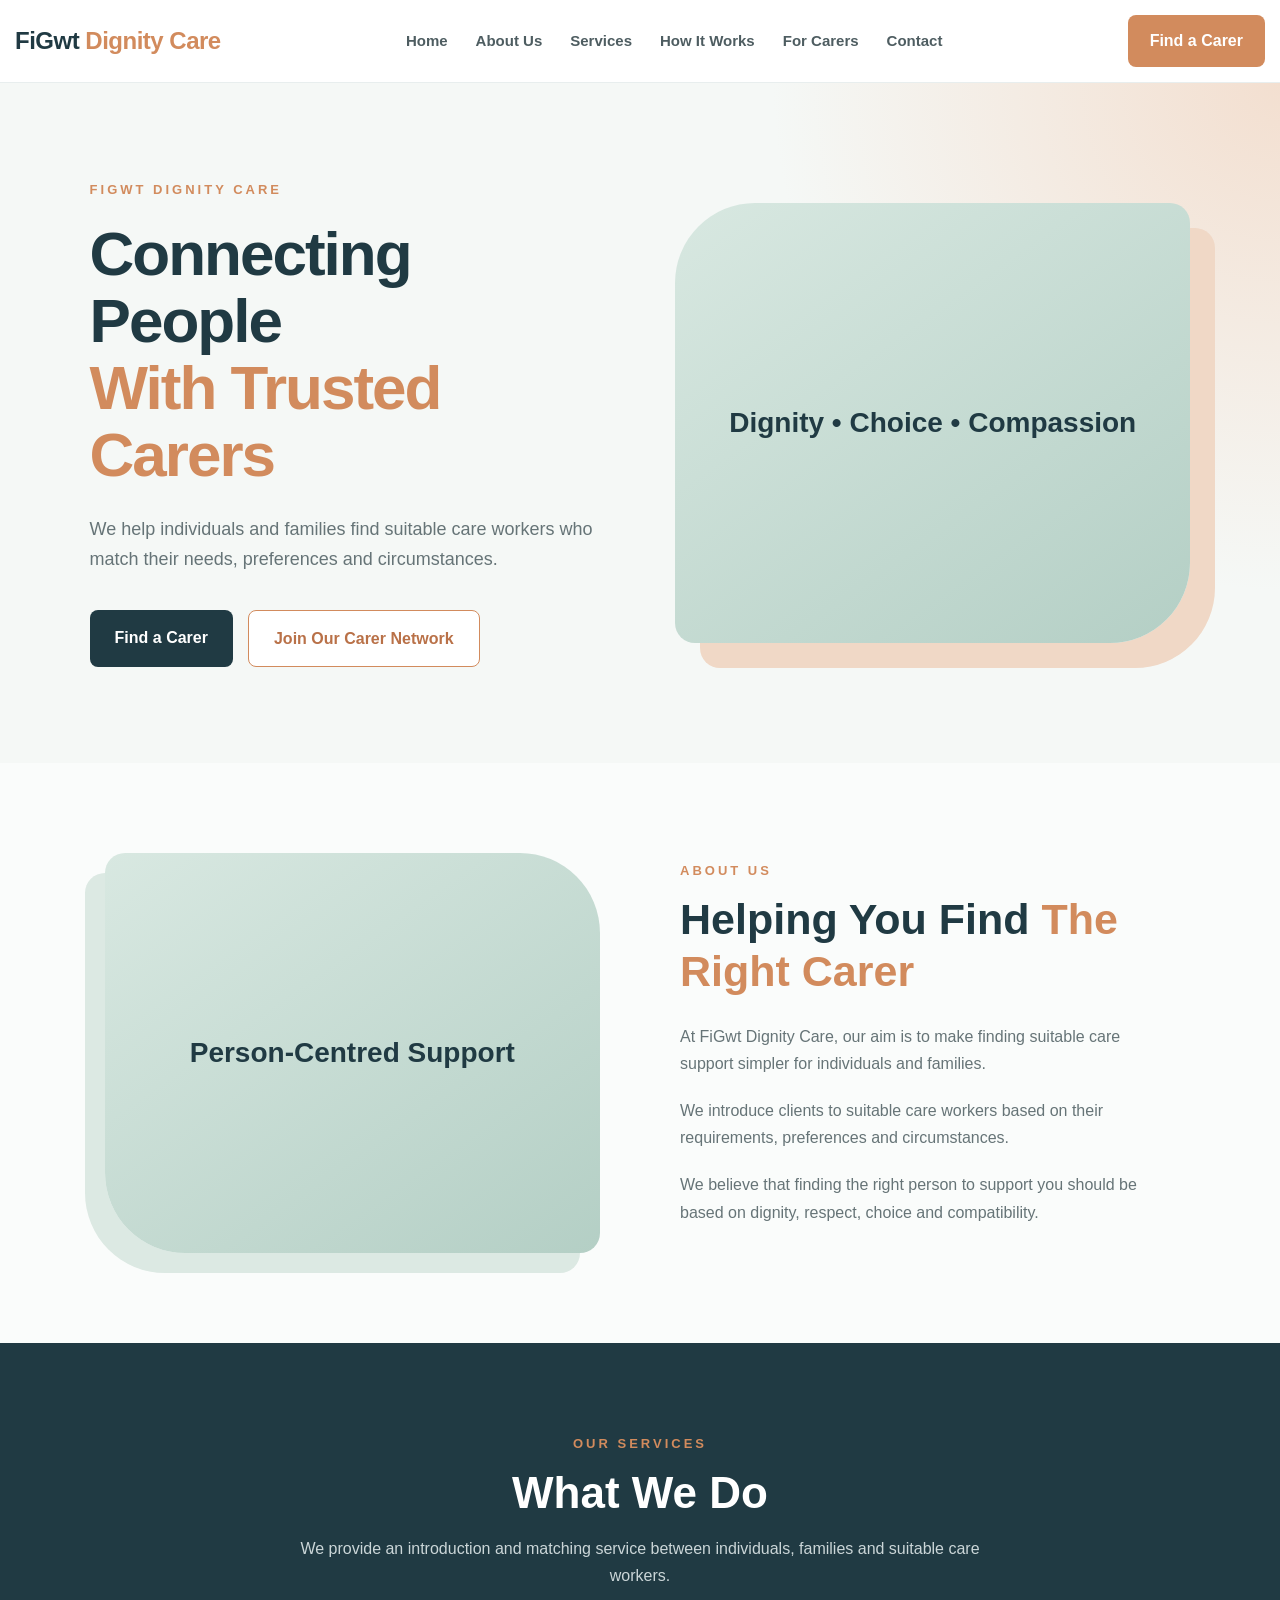
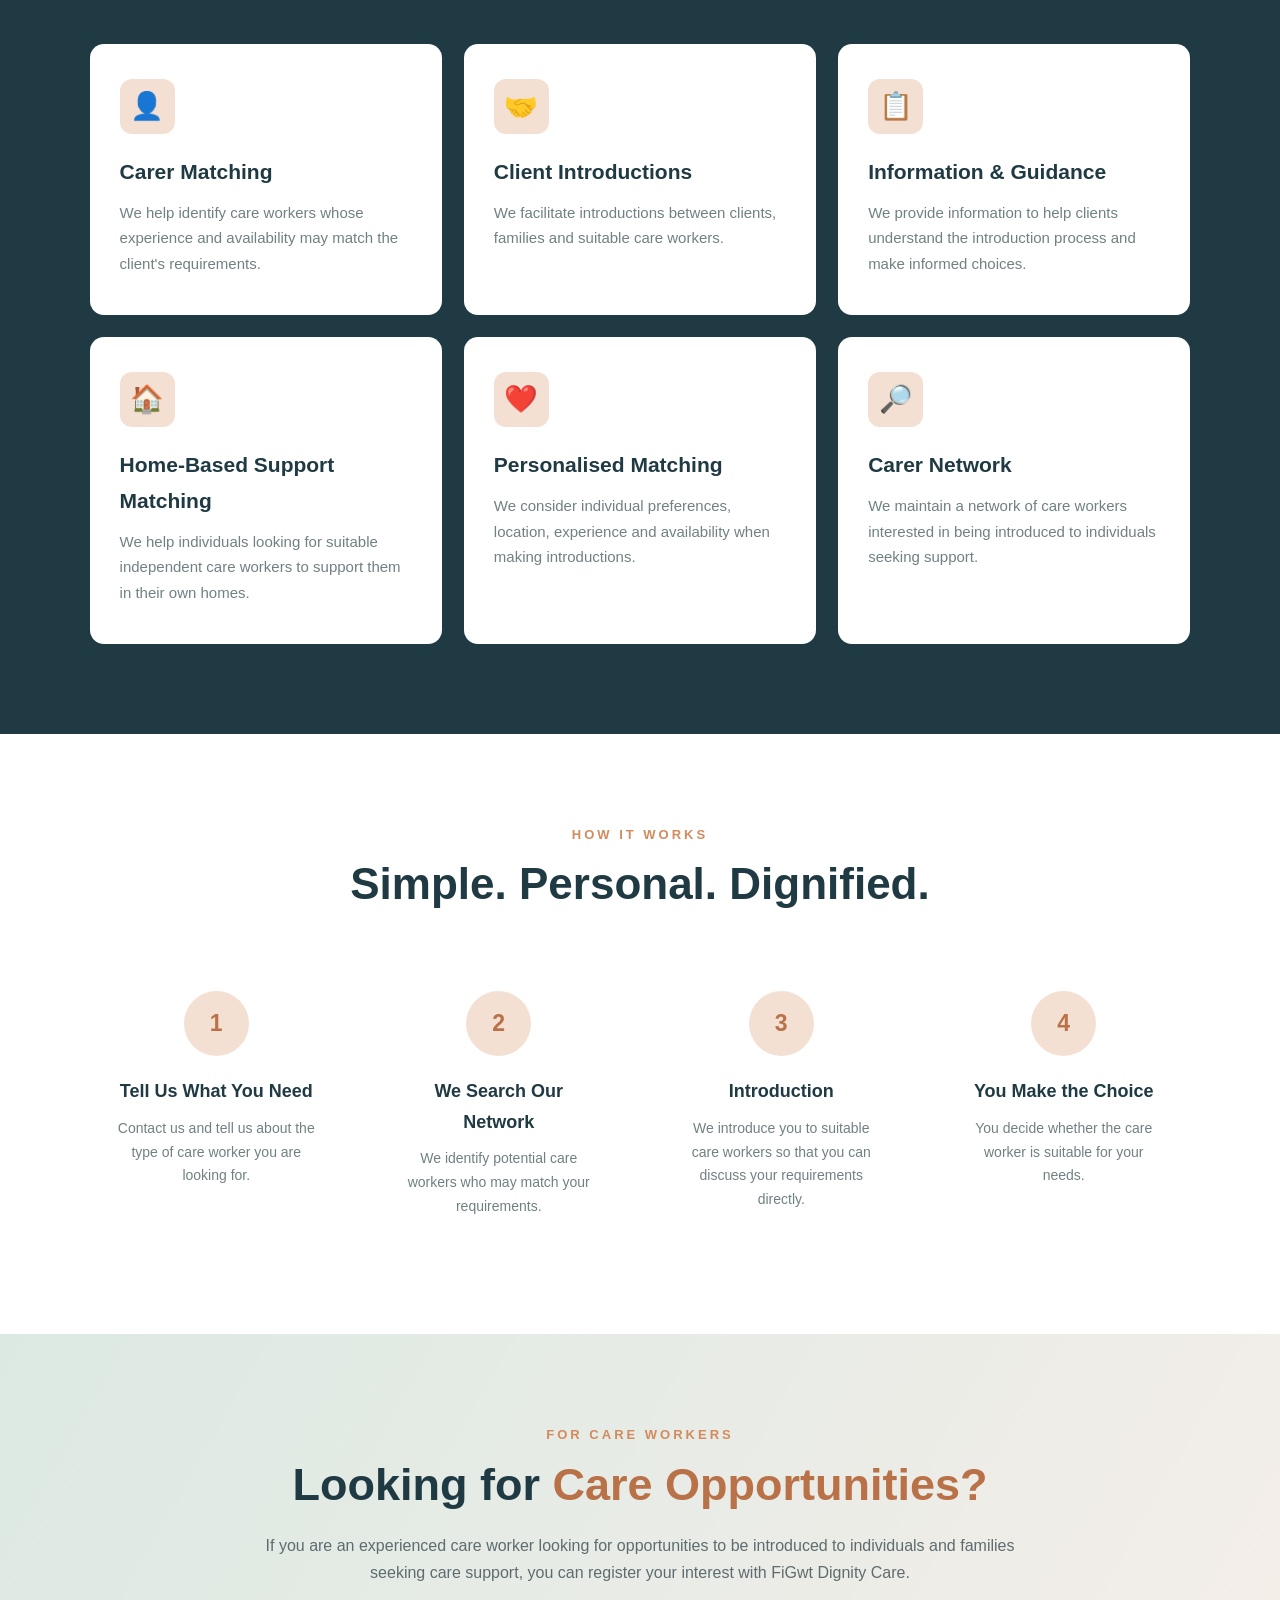
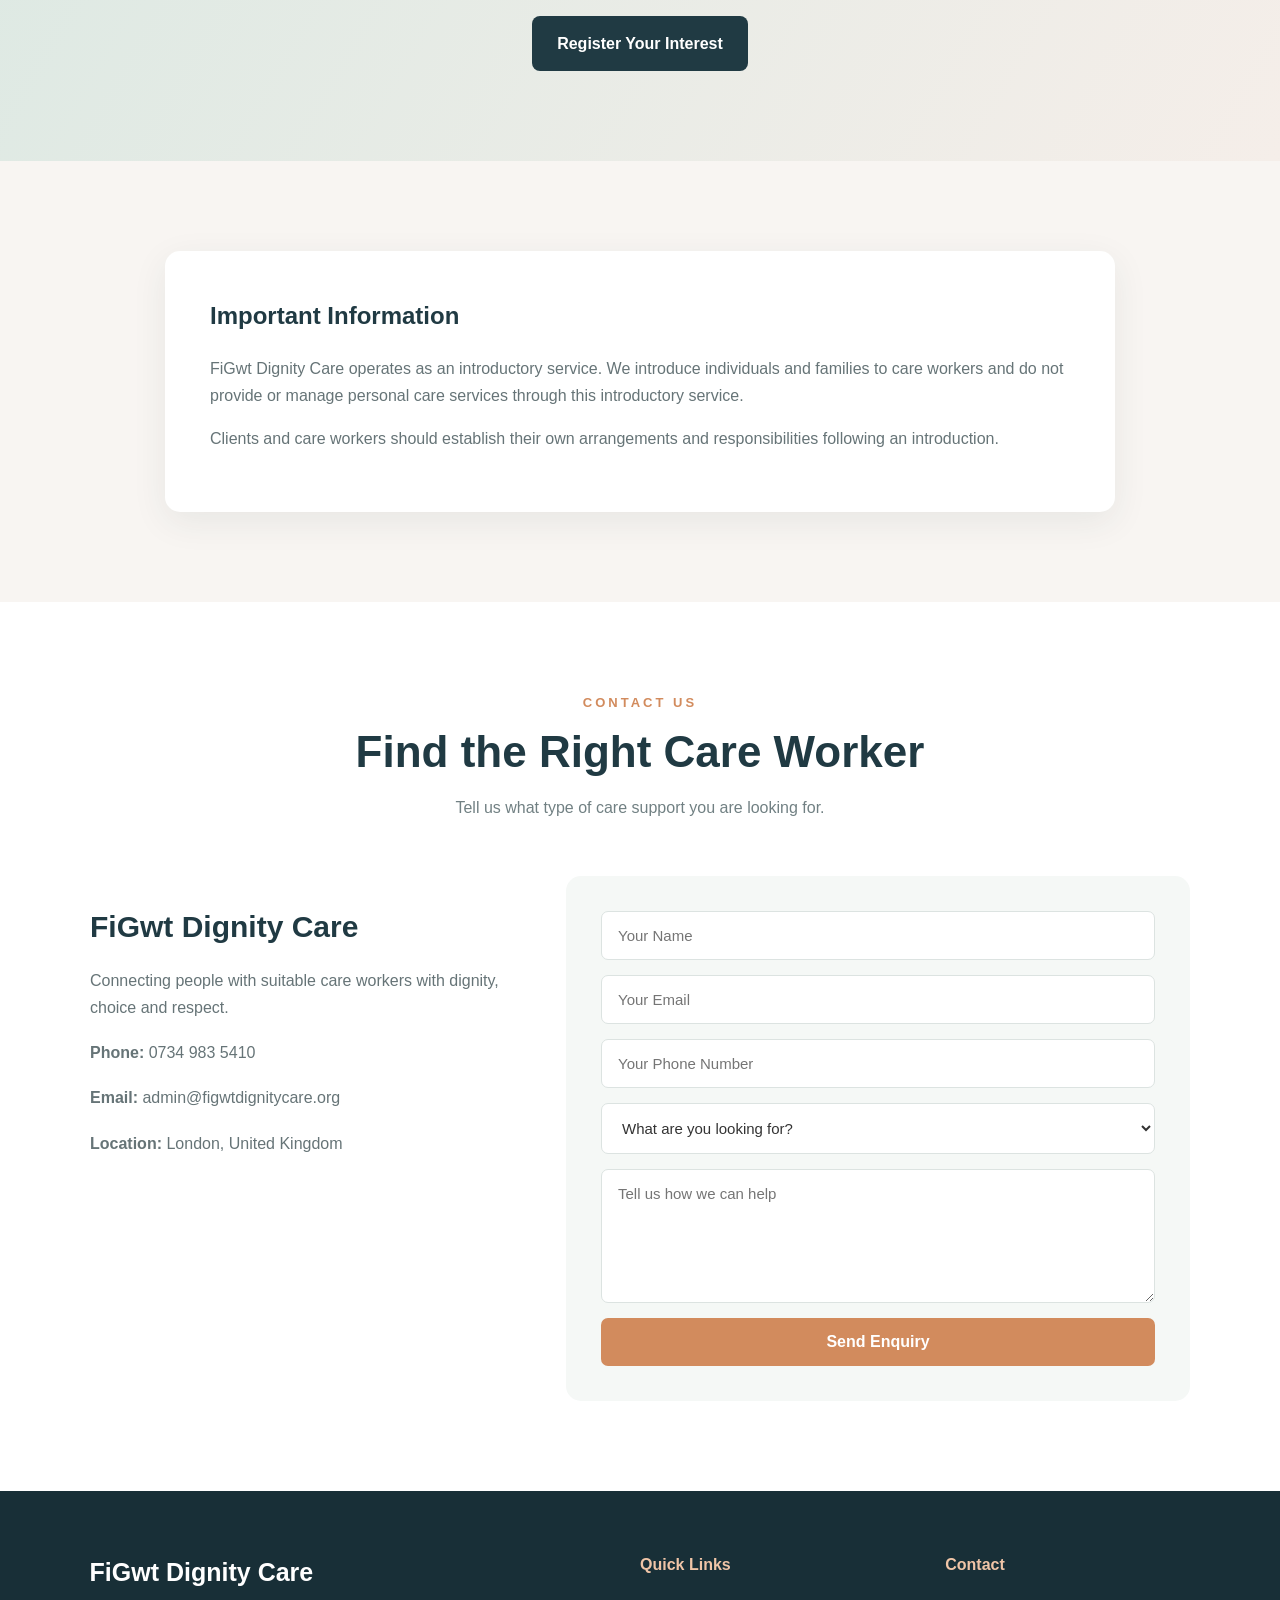
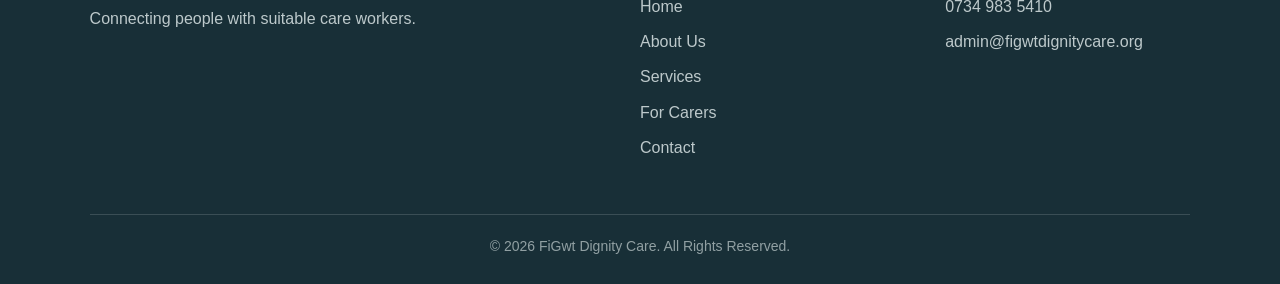
<file: index.html>
<!DOCTYPE html>
<html lang="en">

<head>

    <meta charset="UTF-8">

    <meta name="viewport" content="width=device-width, initial-scale=1.0">

    <title>FiGwt Dignity Care | Care Introduction Agency</title>

    <!-- Connects this HTML file to your CSS file -->
    <link rel="stylesheet" href="style.css">

</head>


<body>


    <!-- ================================
         NAVIGATION
    ================================= -->

    <header>

        <nav class="navbar">

            <div class="logo">
                FiGwt <span>Dignity Care</span>
            </div>


            <ul class="nav-links">

                <li>
                    <a href="#home">Home</a>
                </li>

                <li>
                    <a href="#about">About Us</a>
                </li>

                <li>
                    <a href="#services">Services</a>
                </li>

                <li>
                    <a href="#how-it-works">How It Works</a>
                </li>

                <li>
                    <a href="#carers">For Carers</a>
                </li>

                <li>
                    <a href="#contact">Contact</a>
                </li>

            </ul>


            <a href="#contact" class="nav-button">
                Find a Carer
            </a>

        </nav>

    </header>



    <!-- ================================
         HERO SECTION
    ================================= -->

    <section id="home" class="hero">

        <div class="hero-content">

            <p class="welcome">
                FIGWT DIGNITY CARE
            </p>


            <h1>

                Connecting People

                <span>
                    With Trusted Carers
                </span>

            </h1>


            <p>

                We help individuals and families find suitable
                care workers who match their needs, preferences
                and circumstances.

            </p>


            <div class="hero-buttons">

                <a href="#contact" class="primary-button">
                    Find a Carer
                </a>


                <a href="#carers" class="secondary-button">
                    Join Our Carer Network
                </a>

            </div>

        </div>



        <div class="hero-image">

            <div class="image-placeholder">

                Dignity • Choice • Compassion

            </div>

        </div>

    </section>



    <!-- ================================
         ABOUT US
    ================================= -->

    <section id="about" class="about">


        <div class="about-image">

            <div class="image-placeholder">

                Person-Centred Support

            </div>

        </div>



        <div class="about-content">

            <p class="section-title">
                ABOUT US
            </p>


            <h2>

                Helping You Find

                <span>
                    The Right Carer
                </span>

            </h2>


            <p>

                At FiGwt Dignity Care, our aim is to make
                finding suitable care support simpler for
                individuals and families.

            </p>


            <p>

                We introduce clients to suitable care workers
                based on their requirements, preferences
                and circumstances.

            </p>


            <p>

                We believe that finding the right person to
                support you should be based on dignity,
                respect, choice and compatibility.

            </p>

        </div>

    </section>



    <!-- ================================
         SERVICES
    ================================= -->

    <section id="services" class="services">


        <div class="section-heading">

            <p class="section-title">
                OUR SERVICES
            </p>


            <h2>
                What We Do
            </h2>


            <p>

                We provide an introduction and matching
                service between individuals, families
                and suitable care workers.

            </p>

        </div>



        <div class="service-container">


            <!-- Service 1 -->

            <div class="service-card">

                <div class="service-icon">
                    👤
                </div>


                <h3>
                    Carer Matching
                </h3>


                <p>

                    We help identify care workers whose
                    experience and availability may match
                    the client's requirements.

                </p>

            </div>



            <!-- Service 2 -->

            <div class="service-card">

                <div class="service-icon">
                    🤝
                </div>


                <h3>
                    Client Introductions
                </h3>


                <p>

                    We facilitate introductions between
                    clients, families and suitable
                    care workers.

                </p>

            </div>



            <!-- Service 3 -->

            <div class="service-card">

                <div class="service-icon">
                    📋
                </div>


                <h3>
                    Information & Guidance
                </h3>


                <p>

                    We provide information to help clients
                    understand the introduction process
                    and make informed choices.

                </p>

            </div>



            <!-- Service 4 -->

            <div class="service-card">

                <div class="service-icon">
                    🏠
                </div>


                <h3>
                    Home-Based Support Matching
                </h3>


                <p>

                    We help individuals looking for suitable
                    independent care workers to support
                    them in their own homes.

                </p>

            </div>



            <!-- Service 5 -->

            <div class="service-card">

                <div class="service-icon">
                    ❤️
                </div>


                <h3>
                    Personalised Matching
                </h3>


                <p>

                    We consider individual preferences,
                    location, experience and availability
                    when making introductions.

                </p>

            </div>



            <!-- Service 6 -->

            <div class="service-card">

                <div class="service-icon">
                    🔎
                </div>


                <h3>
                    Carer Network
                </h3>


                <p>

                    We maintain a network of care workers
                    interested in being introduced to
                    individuals seeking support.

                </p>

            </div>

        </div>

    </section>



    <!-- ================================
         HOW IT WORKS
    ================================= -->

    <section id="how-it-works" class="how-it-works">


        <div class="section-heading">

            <p class="section-title">
                HOW IT WORKS
            </p>


            <h2>
                Simple. Personal. Dignified.
            </h2>

        </div>



        <div class="steps">


            <div class="step">

                <div class="step-number">
                    1
                </div>


                <h3>
                    Tell Us What You Need
                </h3>


                <p>

                    Contact us and tell us about the type
                    of care worker you are looking for.

                </p>

            </div>



            <div class="step">

                <div class="step-number">
                    2
                </div>


                <h3>
                    We Search Our Network
                </h3>


                <p>

                    We identify potential care workers
                    who may match your requirements.

                </p>

            </div>



            <div class="step">

                <div class="step-number">
                    3
                </div>


                <h3>
                    Introduction
                </h3>


                <p>

                    We introduce you to suitable care
                    workers so that you can discuss
                    your requirements directly.

                </p>

            </div>



            <div class="step">

                <div class="step-number">
                    4
                </div>


                <h3>
                    You Make the Choice
                </h3>


                <p>

                    You decide whether the care worker
                    is suitable for your needs.

                </p>

            </div>

        </div>

    </section>



    <!-- ================================
         FOR CARERS
    ================================= -->

    <section id="carers" class="carers">


        <div class="carer-content">

            <p class="section-title">
                FOR CARE WORKERS
            </p>


            <h2>

                Looking for

                <span>
                    Care Opportunities?
                </span>

            </h2>


            <p>

                If you are an experienced care worker
                looking for opportunities to be introduced
                to individuals and families seeking care
                support, you can register your interest
                with FiGwt Dignity Care.

            </p>


            <a href="#contact" class="primary-button">
                Register Your Interest
            </a>

        </div>

    </section>



    <!-- ================================
         IMPORTANT INFORMATION
    ================================= -->

    <section class="information">


        <div class="information-box">

            <h2>
                Important Information
            </h2>


            <p>

                FiGwt Dignity Care operates as an
                introductory service. We introduce
                individuals and families to care workers
                and do not provide or manage personal
                care services through this introductory
                service.

            </p>


            <p>

                Clients and care workers should establish
                their own arrangements and responsibilities
                following an introduction.

            </p>

        </div>

    </section>



    <!-- ================================
         CONTACT
    ================================= -->

    <section id="contact" class="contact">


        <div class="section-heading">

            <p class="section-title">
                CONTACT US
            </p>


            <h2>
                Find the Right Care Worker
            </h2>


            <p>

                Tell us what type of care support
                you are looking for.

            </p>

        </div>



        <div class="contact-container">


            <!-- Contact details -->

            <div class="contact-details">

                <h3>
                    FiGwt Dignity Care
                </h3>


                <p>

                    Connecting people with suitable
                    care workers with dignity,
                    choice and respect.

                </p>


                <p>

                    <strong>
                        Phone:
                    </strong>

                    0734 983 5410

                </p>


                <p>

                    <strong>
                        Email:
                    </strong>

                    admin@figwtdignitycare.org

                </p>


                <p>

                    <strong>
                        Location:
                    </strong>

                    London, United Kingdom

                </p>

            </div>



            <!-- Contact form -->

            <form
                class="contact-form"
                action="https://formsubmit.co/admin@figwtdignitycare.org"
                method="POST"
            >


                <input
                    type="text"
                    name="name"
                    placeholder="Your Name"
                    required
                >


                <input
                    type="email"
                    name="email"
                    placeholder="Your Email"
                    required
                >


                <input
                    type="tel"
                    name="phone"
                    placeholder="Your Phone Number"
                >


                <select
                    name="enquiry"
                    required
                >

                    <option value="">
                        What are you looking for?
                    </option>


                    <option value="care">
                        I am looking for a care worker
                    </option>


                    <option value="carer">
                        I am a care worker
                    </option>


                    <option value="general">
                        General enquiry
                    </option>

                </select>


                <textarea
                    name="message"
                    rows="6"
                    placeholder="Tell us how we can help"
                    required></textarea>


                <!-- Email subject -->

                <input
                    type="hidden"
                    name="_subject"
                    value="New Enquiry - FiGwt Dignity Care"
                >


                <!-- Disable FormSubmit CAPTCHA -->

                <input
                    type="hidden"
                    name="_captcha"
                    value="false"
                >


                <button type="submit">
                    Send Enquiry
                </button>

            </form>

        </div>

    </section>



    <!-- ================================
         FOOTER
    ================================= -->

    <footer>


        <div class="footer-content">


            <div>

                <h3>
                    FiGwt Dignity Care
                </h3>


                <p>

                    Connecting people with suitable
                    care workers.

                </p>

            </div>



            <div>

                <h4>
                    Quick Links
                </h4>


                <a href="#home">
                    Home
                </a>


                <a href="#about">
                    About Us
                </a>


                <a href="#services">
                    Services
                </a>


                <a href="#carers">
                    For Carers
                </a>


                <a href="#contact">
                    Contact
                </a>

            </div>



            <div>

                <h4>
                    Contact
                </h4>


                <p>
                    0734 983 5410
                </p>


                <p>
                    admin@figwtdignitycare.org
                </p>

            </div>

        </div>



        <div class="copyright">

            © 2026 FiGwt Dignity Care.
            All Rights Reserved.

        </div>

    </footer>


</body>

</html>
</file>
<file: style.css>
/* =========================================
   FIGWT DIGNITY CARE
   MODERN INTRODUCTORY CARE WEBSITE
========================================= */

* {
    margin: 0;
    padding: 0;
    box-sizing: border-box;
}

html {
    scroll-behavior: smooth;
}

body {
    font-family: "Segoe UI", Arial, sans-serif;
    background: #fafcfb;
    color: #263238;
    line-height: 1.7;
}

a {
    text-decoration: none;
    color: inherit;
}

section {
    padding: 90px 7%;
}


/* =========================================
   NAVIGATION
========================================= */

header {
    background: #ffffff;
    border-bottom: 1px solid #e8eeee;
    position: sticky;
    top: 0;
    z-index: 999;
}

.navbar {
    max-width: 1250px;
    margin: auto;

    min-height: 82px;

    display: flex;
    align-items: center;
    justify-content: space-between;
}

.logo {
    font-size: 24px;
    font-weight: 800;
    letter-spacing: -0.5px;
    color: #203a43;
}

.logo span {
    color: #d28b5d;
}

.nav-links {
    display: flex;
    align-items: center;
    gap: 28px;
    list-style: none;
}

.nav-links a {
    color: #4e5d61;
    font-size: 15px;
    font-weight: 600;

    transition: 0.3s;
}

.nav-links a:hover {
    color: #d28b5d;
}

.nav-button {
    background: #d28b5d;
    color: white;

    padding: 12px 22px;

    border-radius: 8px;

    font-weight: 700;

    transition: 0.3s;
}

.nav-button:hover {
    background: #b97148;
}


/* =========================================
   HERO
========================================= */

.hero {
    min-height: 680px;

    background:
        radial-gradient(
            circle at top right,
            #f3dfd0,
            transparent 35%
        ),
        #f5f8f6;

    display: flex;
    align-items: center;

    gap: 70px;
}

.hero-content {
    flex: 1;
    max-width: 650px;
}

.welcome {
    color: #d28b5d;

    font-size: 13px;
    font-weight: 800;

    letter-spacing: 3px;

    margin-bottom: 20px;
}

.hero h1 {
    color: #203a43;

    font-size: 62px;
    line-height: 1.08;

    letter-spacing: -2px;

    margin-bottom: 25px;
}

.hero h1 span {
    display: block;
    color: #d28b5d;
}

.hero-content > p:not(.welcome) {
    color: #667477;

    font-size: 18px;

    max-width: 600px;

    margin-bottom: 35px;
}

.hero-buttons {
    display: flex;
    gap: 15px;
}

.primary-button,
.secondary-button {
    display: inline-block;

    padding: 14px 25px;

    border-radius: 8px;

    font-weight: 700;

    transition: 0.3s;
}

.primary-button {
    background: #203a43;
    color: white;
}

.primary-button:hover {
    background: #152b32;
    transform: translateY(-2px);
}

.secondary-button {
    border: 1px solid #d28b5d;
    color: #b97148;
    background: white;
}

.secondary-button:hover {
    background: #d28b5d;
    color: white;
}


/* =========================================
   HERO IMAGE
========================================= */

.hero-image {
    flex: 1;
    position: relative;
}

.image-placeholder {
    min-height: 440px;

    border-radius: 80px 20px 80px 20px;

    background:
        linear-gradient(
            145deg,
            #d8e8e1,
            #b4cfc5
        );

    display: flex;
    align-items: center;
    justify-content: center;

    text-align: center;

    color: #203a43;

    font-size: 28px;
    font-weight: 800;

    box-shadow:
        25px 25px 0 #f0d8c6;
}


/* =========================================
   SECTION HEADINGS
========================================= */

.section-heading {
    max-width: 700px;

    margin: 0 auto 55px;

    text-align: center;
}

.section-title {
    color: #d28b5d;

    font-size: 13px;
    font-weight: 800;

    letter-spacing: 3px;

    margin-bottom: 12px;
}

.section-heading h2 {
    color: #203a43;

    font-size: 44px;
    line-height: 1.2;

    margin-bottom: 15px;
}

.section-heading p:last-child {
    color: #718083;
}


/* =========================================
   ABOUT
========================================= */

.about {
    max-width: 1250px;
    margin: auto;

    display: flex;
    align-items: center;

    gap: 80px;
}

.about-image,
.about-content {
    flex: 1;
}

.about-image .image-placeholder {
    min-height: 400px;

    border-radius: 20px 80px 20px 80px;

    box-shadow: -20px 20px 0 #dce9e3;
}

.about-content h2 {
    color: #203a43;

    font-size: 43px;
    line-height: 1.2;

    margin-bottom: 25px;
}

.about-content h2 span {
    color: #d28b5d;
}

.about-content p:not(.section-title) {
    color: #667477;

    margin-bottom: 20px;
}


/* =========================================
   SERVICES
========================================= */

.services {
    background: #203a43;
}

.services .section-heading h2 {
    color: white;
}

.services .section-heading p:last-child {
    color: #cbd6d8;
}

.service-container {
    max-width: 1200px;
    margin: auto;

    display: grid;

    grid-template-columns:
        repeat(3, 1fr);

    gap: 22px;
}

.service-card {
    background: #ffffff;

    padding: 35px 30px;

    border-radius: 14px;

    border-bottom: 4px solid transparent;

    transition: 0.3s;
}

.service-card:hover {
    transform: translateY(-8px);

    border-bottom-color: #d28b5d;
}

.service-icon {
    width: 55px;
    height: 55px;

    border-radius: 12px;

    background: #f3e0d2;

    display: flex;
    align-items: center;
    justify-content: center;

    font-size: 27px;

    margin-bottom: 20px;
}

.service-card h3 {
    color: #203a43;

    font-size: 21px;

    margin-bottom: 10px;
}

.service-card p {
    color: #718083;

    font-size: 15px;
}


/* =========================================
   HOW IT WORKS
========================================= */

.how-it-works {
    background: #ffffff;
}

.steps {
    max-width: 1100px;
    margin: auto;

    display: grid;

    grid-template-columns:
        repeat(4, 1fr);

    gap: 30px;
}

.step {
    text-align: center;

    position: relative;

    padding: 25px;
}

.step-number {
    width: 65px;
    height: 65px;

    margin: 0 auto 20px;

    border-radius: 50%;

    background: #f3e0d2;

    color: #b97148;

    display: flex;
    align-items: center;
    justify-content: center;

    font-size: 23px;
    font-weight: 800;
}

.step h3 {
    color: #203a43;

    font-size: 18px;

    margin-bottom: 10px;
}

.step p {
    color: #718083;

    font-size: 14px;
}


/* =========================================
   CARER SECTION
========================================= */

.carers {
    background:
        linear-gradient(
            120deg,
            #dce9e3,
            #f5eee9
        );

    text-align: center;
}

.carer-content {
    max-width: 800px;

    margin: auto;
}

.carer-content h2 {
    color: #203a43;

    font-size: 45px;

    line-height: 1.2;

    margin-bottom: 20px;
}

.carer-content h2 span {
    color: #b97148;
}

.carer-content p:not(.section-title) {
    color: #5e6c6f;

    margin-bottom: 30px;
}


/* =========================================
   IMPORTANT INFORMATION
========================================= */

.information {
    background: #f8f5f2;
}

.information-box {
    max-width: 950px;

    margin: auto;

    background: white;

    padding: 45px;

    border-radius: 15px;

    box-shadow:
        0 10px 35px rgba(32, 58, 67, 0.08);
}

.information-box h2 {
    color: #203a43;

    margin-bottom: 18px;
}

.information-box p {
    color: #667477;

    margin-bottom: 15px;
}


/* =========================================
   CONTACT
========================================= */

.contact {
    background: #ffffff;
}

.contact-container {
    max-width: 1100px;

    margin: auto;

    display: grid;

    grid-template-columns: 0.8fr 1.2fr;

    gap: 60px;
}

.contact-details {
    padding: 25px 0;
}

.contact-details h3 {
    color: #203a43;

    font-size: 30px;

    margin-bottom: 15px;
}

.contact-details p {
    color: #667477;

    margin-bottom: 18px;
}

.contact-form {
    background: #f5f8f6;

    padding: 35px;

    border-radius: 15px;

    display: flex;

    flex-direction: column;

    gap: 15px;
}

.contact-form input,
.contact-form select,
.contact-form textarea {
    width: 100%;

    padding: 15px 16px;

    border: 1px solid #dce3e1;

    border-radius: 7px;

    background: white;

    color: #333;

    font-family: inherit;

    font-size: 15px;
}

.contact-form input:focus,
.contact-form select:focus,
.contact-form textarea:focus {
    outline: none;

    border-color: #d28b5d;

    box-shadow:
        0 0 0 3px rgba(210, 139, 93, 0.12);
}

.contact-form button {
    border: none;

    background: #d28b5d;

    color: white;

    padding: 15px;

    border-radius: 7px;

    font-size: 16px;

    font-weight: 800;

    cursor: pointer;

    transition: 0.3s;
}

.contact-form button:hover {
    background: #b97148;
}


/* =========================================
   FOOTER
========================================= */

footer {
    background: #182f37;

    color: white;

    padding: 60px 7% 25px;
}

.footer-content {
    max-width: 1200px;

    margin: auto;

    display: grid;

    grid-template-columns:
        2fr 1fr 1fr;

    gap: 60px;

    margin-bottom: 45px;
}

.footer-content h3 {
    font-size: 25px;

    margin-bottom: 12px;
}

.footer-content h4 {
    color: #f0c5a7;

    margin-bottom: 15px;
}

.footer-content p {
    color: #bdc9cb;

    margin-bottom: 8px;
}

.footer-content a {
    display: block;

    color: #bdc9cb;

    margin-bottom: 8px;

    transition: 0.3s;
}

.footer-content a:hover {
    color: #f0c5a7;
}

.copyright {
    max-width: 1200px;

    margin: auto;

    padding-top: 20px;

    border-top:
        1px solid rgba(255,255,255,0.15);

    text-align: center;

    color: #91a0a3;

    font-size: 14px;
}


/* =========================================
   TABLET
========================================= */

@media (max-width: 1000px) {

    .nav-links {
        display: none;
    }

    .hero {
        flex-direction: column;

        text-align: center;

        padding-top: 70px;
    }

    .hero-content {
        max-width: 750px;
    }

    .hero-content > p:not(.welcome) {
        margin-left: auto;
        margin-right: auto;
    }

    .hero-buttons {
        justify-content: center;
    }

    .about {
        flex-direction: column;
    }

    .service-container {
        grid-template-columns:
            repeat(2, 1fr);
    }

    .steps {
        grid-template-columns:
            repeat(2, 1fr);
    }

    .contact-container {
        grid-template-columns: 1fr;
    }
}


/* =========================================
   MOBILE
========================================= */

@media (max-width: 600px) {

    section {
        padding: 65px 5%;
    }

    .navbar {
        padding: 0 5%;
    }

    .nav-button {
        display: none;
    }

    .hero {
        min-height: auto;
    }

    .hero h1 {
        font-size: 42px;
    }

    .hero-buttons {
        flex-direction: column;
    }

    .secondary-button {
        margin-left: 0;
    }

    .image-placeholder {
        min-height: 300px;

        box-shadow:
            12px 12px 0 #f0d8c6;
    }

    .section-heading h2,
    .about-content h2,
    .carer-content h2 {
        font-size: 34px;
    }

    .service-container,
    .steps {
        grid-template-columns: 1fr;
    }

    .information-box {
        padding: 30px 25px;
    }

    .contact-form {
        padding: 25px 20px;
    }

    .footer-content {
        grid-template-columns: 1fr;
        gap: 35px;
    }
}
</file>
